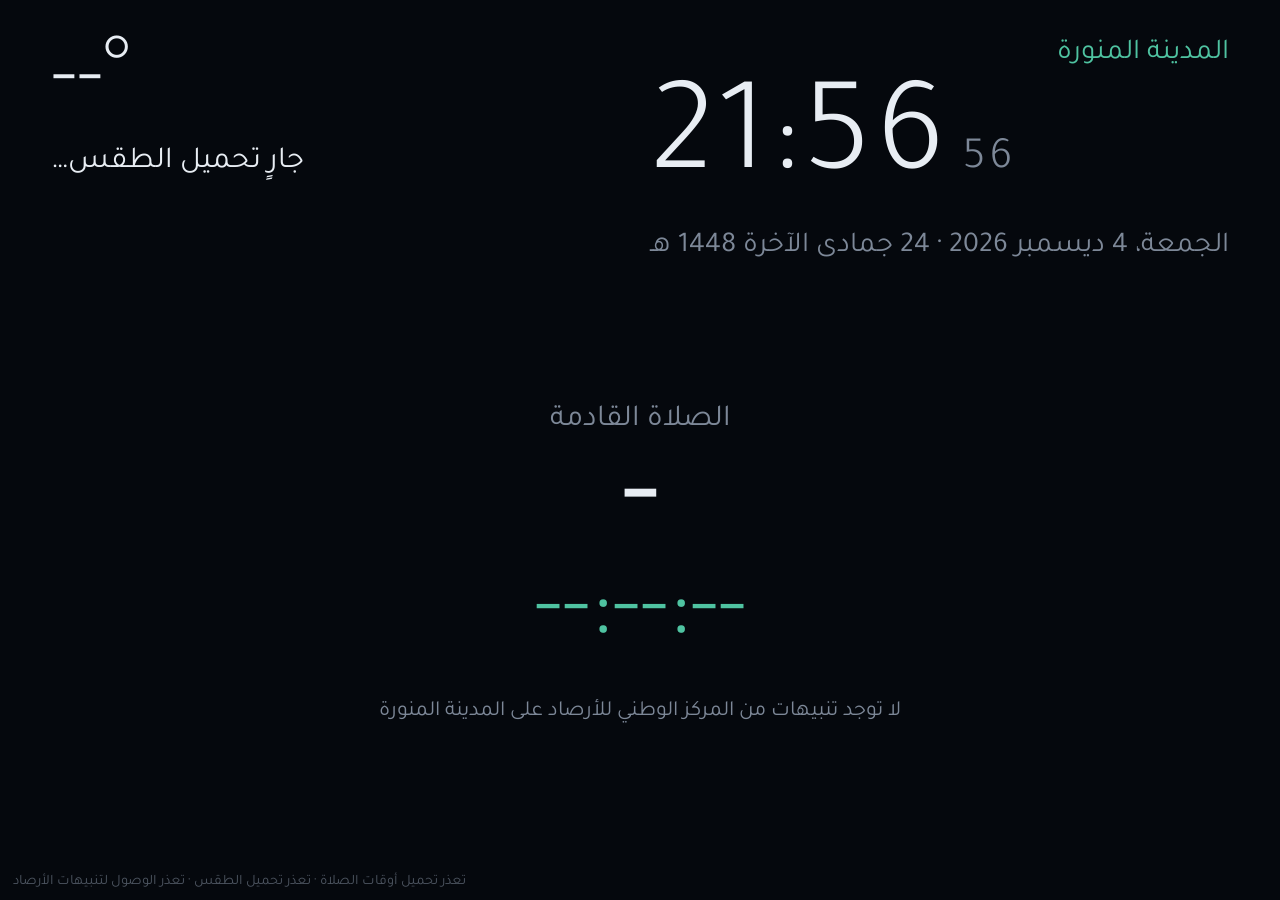
<file: tv/index.html>
<!doctype html>
<html lang="ar" dir="rtl">
<head>
<meta charset="utf-8">
<meta name="viewport" content="width=device-width, initial-scale=1">
<title>شاشة المدينة المنورة</title>
<link rel="preconnect" href="https://fonts.googleapis.com">
<link href="https://fonts.googleapis.com/css2?family=Tajawal:wght@300;500;700&display=swap" rel="stylesheet">
<style>
  :root {
    --bg: #05080d;
    --fg: #e8edf3;
    --muted: #7d8898;
    --line: #1c2430;
    --accent: #4fc3a1;
    --yellow: #f4c430;
    --orange: #ff8c1a;
    --red: #e53935;
  }
  * { box-sizing: border-box; margin: 0; padding: 0; }
  html, body { height: 100%; background: var(--bg); color: var(--fg); overflow: hidden; cursor: none; }
  body { font-family: "Tajawal", system-ui, sans-serif; }

  /* المحتوى يتحرك ببطء لحماية الشاشة من الاحتراق */
  #stage {
    position: absolute; inset: 4vh 4vw;
    display: grid; grid-template-rows: auto 1fr auto; gap: 3vh;
    transition: transform 20s ease-in-out;
  }

  header { display: flex; justify-content: space-between; align-items: flex-start; }
  .clock { font-size: 15vh; font-weight: 300; line-height: 1; letter-spacing: .02em; font-variant-numeric: tabular-nums; direction: ltr; }
  .clock small { font-size: 5vh; color: var(--muted); margin-inline-start: 1vw; }
  .date { font-size: 3.2vh; color: var(--muted); margin-top: 1.5vh; }
  .city { font-size: 3.2vh; color: var(--accent); margin-bottom: 1vh; }

  .weather { text-align: left; }
  .temp { font-size: 11vh; font-weight: 300; line-height: 1; direction: ltr; }
  .wdesc { font-size: 3.4vh; margin-top: 1vh; }
  .wmeta { font-size: 2.4vh; color: var(--muted); margin-top: .8vh; }

  main { display: flex; flex-direction: column; justify-content: center; align-items: center; gap: 2vh; }
  .next-label { font-size: 3.4vh; color: var(--muted); }
  .next-name { font-size: 7vh; font-weight: 700; }
  .countdown { font-size: 12vh; font-weight: 300; font-variant-numeric: tabular-nums; direction: ltr; color: var(--accent); }

  #alert {
    display: none; width: 100%; max-width: 80vw;
    border-radius: 2vh; padding: 2vh 3vw;
    border: .4vh solid var(--alert-color, var(--yellow));
    background: color-mix(in srgb, var(--alert-color, var(--yellow)) 14%, transparent);
  }
  #alert.show { display: block; }
  #alert .head { display: flex; align-items: center; gap: 1.5vw; font-size: 3.6vh; font-weight: 700; }
  #alert .dot { width: 3vh; height: 3vh; border-radius: 50%; background: var(--alert-color, var(--yellow)); flex: none; }
  #alert .body { font-size: 2.6vh; margin-top: 1vh; color: var(--fg); opacity: .9; }
  #alert .more { font-size: 2.2vh; margin-top: .6vh; color: var(--muted); }
  #noalert { font-size: 2.4vh; color: var(--muted); }

  footer { display: grid; grid-template-columns: repeat(6, 1fr); gap: 1vw; }
  .p { border-top: .3vh solid var(--line); padding-top: 1.5vh; text-align: center; }
  .p .n { font-size: 2.8vh; color: var(--muted); }
  .p .t { font-size: 4.2vh; margin-top: .5vh; font-variant-numeric: tabular-nums; direction: ltr; }
  .p.next { border-top-color: var(--accent); }
  .p.next .n, .p.next .t { color: var(--accent); }
  .p.sun .t { opacity: .7; }

  #status { position: absolute; bottom: 1vh; left: 1vw; font-size: 1.6vh; color: var(--muted); opacity: .6; }
</style>
</head>
<body>
<div id="stage">
  <header>
    <div>
      <div class="city">المدينة المنورة</div>
      <div class="clock" id="clock">--:--<small id="sec">--</small></div>
      <div class="date" id="date"></div>
    </div>
    <div class="weather">
      <div class="temp" id="temp">--°</div>
      <div class="wdesc" id="wdesc">جارٍ تحميل الطقس…</div>
      <div class="wmeta" id="wmeta"></div>
    </div>
  </header>

  <main>
    <div class="next-label">الصلاة القادمة</div>
    <div class="next-name" id="nextName">—</div>
    <div class="countdown" id="countdown">--:--:--</div>
    <div id="alert">
      <div class="head"><span class="dot"></span><span id="alertTitle"></span></div>
      <div class="body" id="alertBody"></div>
      <div class="more" id="alertMore"></div>
    </div>
    <div id="noalert">لا توجد تنبيهات من المركز الوطني للأرصاد على المدينة المنورة</div>
  </main>

  <footer id="prayers"></footer>
</div>
<div id="status"></div>

<script>
// ===== الإعدادات =====
const params = new URLSearchParams(location.search);
const LAT = 24.4672, LON = 39.6111;
const TZ = "Asia/Riyadh";
const TZ_OFFSET_MS = 3 * 3600 * 1000; // السعودية UTC+3 بدون توقيت صيفي
// موجز تنبيهات CAP الرسمي للمركز الوطني للأرصاد (مسجل لدى WMO)
const NCM_FEED = params.get("feed") || "https://ncm.gov.sa/ar/cap-alerts";
// متصفح التلفزيون قد يمنع الطلب بسبب CORS؛ يمكن تمرير وسيط مثل ?proxy=https://your-proxy/?url=
const PROXY = params.get("proxy") || "";
const AREA_KEYWORDS = ["المدينة المنورة", "المدينة", "Madinah", "Medina", "Al Madinah"];

const PRAYERS = [
  ["Fajr", "الفجر"], ["Sunrise", "الشروق"], ["Dhuhr", "الظهر"],
  ["Asr", "العصر"], ["Maghrib", "المغرب"], ["Isha", "العشاء"],
];

const $ = id => document.getElementById(id);
const pad = n => String(n).padStart(2, "0");
const status = {};
function setStatus(k, v) { status[k] = v; $("status").textContent = Object.values(status).filter(Boolean).join(" · "); }

function store(key, val) { try { localStorage.setItem(key, JSON.stringify(val)); } catch (e) {} }
function load(key) { try { return JSON.parse(localStorage.getItem(key)); } catch (e) { return null; } }

// تاريخ "اليوم" بتوقيت الرياض
function riyadhParts(ms = Date.now()) {
  const d = new Date(ms + TZ_OFFSET_MS);
  return { y: d.getUTCFullYear(), m: d.getUTCMonth() + 1, d: d.getUTCDate() };
}
function dayKey(p) { return `${pad(p.d)}-${pad(p.m)}-${p.y}`; }

// ===== الساعة =====
function tickClock() {
  const now = new Date();
  const t = new Intl.DateTimeFormat("en-GB", { timeZone: TZ, hour: "2-digit", minute: "2-digit", second: "2-digit", hour12: false }).formatToParts(now);
  const get = type => t.find(x => x.type === type).value;
  $("clock").firstChild.nodeValue = `${get("hour")}:${get("minute")}`;
  $("sec").textContent = get("second");
  const greg = new Intl.DateTimeFormat("ar-SA-u-ca-gregory-nu-latn", { timeZone: TZ, weekday: "long", day: "numeric", month: "long", year: "numeric" }).format(now);
  const hijri = new Intl.DateTimeFormat("ar-SA-u-ca-islamic-umalqura-nu-latn", { timeZone: TZ, day: "numeric", month: "long", year: "numeric" }).format(now);
  $("date").textContent = `${greg} · ${hijri}`;
}

// ===== أوقات الصلاة (أم القرى) =====
const timingsCache = {};
async function getTimings(p) {
  const key = dayKey(p);
  if (timingsCache[key]) return timingsCache[key];
  const saved = load("pt-" + key);
  if (saved) return (timingsCache[key] = saved);
  const r = await fetch(`https://api.aladhan.com/v1/timings/${key}?latitude=${LAT}&longitude=${LON}&method=4`);
  const j = await r.json();
  const t = {};
  for (const [k] of PRAYERS) t[k] = j.data.timings[k].slice(0, 5);
  store("pt-" + key, t);
  return (timingsCache[key] = t);
}
function toMs(p, hhmm) {
  const [h, m] = hhmm.split(":").map(Number);
  return Date.UTC(p.y, p.m - 1, p.d, h, m) - TZ_OFFSET_MS;
}

let today = null, todayT = null, tomorrowT = null, tomorrowP = null;
async function refreshPrayers() {
  try {
    today = riyadhParts();
    tomorrowP = riyadhParts(Date.now() + 86400000);
    todayT = await getTimings(today);
    tomorrowT = await getTimings(tomorrowP);
    renderPrayers();
    setStatus("pt", "");
  } catch (e) {
    setStatus("pt", "تعذر تحميل أوقات الصلاة");
  }
}
function nextPrayer() {
  const now = Date.now();
  for (const [k, ar] of PRAYERS) {
    if (k === "Sunrise") continue;
    const ms = toMs(today, todayT[k]);
    if (ms > now) return { k, ar, ms };
  }
  return { k: "Fajr", ar: "الفجر", ms: toMs(tomorrowP, tomorrowT.Fajr), tomorrow: true };
}
function renderPrayers() {
  const nx = nextPrayer();
  $("prayers").innerHTML = PRAYERS.map(([k, ar]) => {
    const cls = ["p", k === "Sunrise" ? "sun" : "", (!nx.tomorrow && k === nx.k) ? "next" : ""].join(" ");
    return `<div class="${cls}"><div class="n">${ar}</div><div class="t">${todayT[k]}</div></div>`;
  }).join("");
}
function tickCountdown() {
  if (!todayT || !tomorrowT) return;
  if (dayKey(riyadhParts()) !== dayKey(today)) { refreshPrayers(); return; }
  const nx = nextPrayer();
  const left = Math.max(0, Math.floor((nx.ms - Date.now()) / 1000));
  $("nextName").textContent = nx.ar + (nx.tomorrow ? " (غداً)" : "");
  $("countdown").textContent = `${pad(Math.floor(left / 3600))}:${pad(Math.floor(left % 3600 / 60))}:${pad(left % 60)}`;
  if (left === 0) setTimeout(renderPrayers, 1500);
}

// ===== الطقس (Open-Meteo) =====
const WMO = {
  0: "صحو", 1: "صحو غالباً", 2: "غائم جزئياً", 3: "غائم",
  45: "ضباب", 48: "ضباب متجمد", 51: "رذاذ خفيف", 53: "رذاذ", 55: "رذاذ كثيف",
  61: "أمطار خفيفة", 63: "أمطار", 65: "أمطار غزيرة", 66: "أمطار متجمدة", 67: "أمطار متجمدة غزيرة",
  71: "ثلوج خفيفة", 73: "ثلوج", 75: "ثلوج كثيفة", 77: "حبيبات ثلجية",
  80: "زخات مطر", 81: "زخات مطر متوسطة", 82: "زخات مطر غزيرة",
  95: "عواصف رعدية", 96: "عواصف رعدية مع برد", 99: "عواصف رعدية مع برد كثيف",
};
async function refreshWeather() {
  try {
    const url = `https://api.open-meteo.com/v1/forecast?latitude=${LAT}&longitude=${LON}` +
      `&current=temperature_2m,apparent_temperature,relative_humidity_2m,weather_code,wind_speed_10m` +
      `&daily=temperature_2m_max,temperature_2m_min&timezone=${encodeURIComponent(TZ)}&forecast_days=1`;
    const j = await (await fetch(url)).json();
    const c = j.current;
    $("temp").textContent = `${Math.round(c.temperature_2m)}°`;
    $("wdesc").textContent = WMO[c.weather_code] || "—";
    $("wmeta").textContent = `العظمى ${Math.round(j.daily.temperature_2m_max[0])}° · الصغرى ${Math.round(j.daily.temperature_2m_min[0])}° · ` +
      `الرطوبة ${c.relative_humidity_2m}% · الرياح ${Math.round(c.wind_speed_10m)} كم/س`;
    setStatus("w", "");
  } catch (e) {
    setStatus("w", "تعذر تحميل الطقس");
  }
}

// ===== تنبيهات المركز الوطني للأرصاد (CAP) =====
const COLORS = {
  red: { css: "var(--red)", ar: "أحمر" },
  orange: { css: "var(--orange)", ar: "برتقالي" },
  yellow: { css: "var(--yellow)", ar: "أصفر" },
};
function fetchText(url) {
  return fetch(PROXY ? PROXY + encodeURIComponent(url) : url).then(r => { if (!r.ok) throw new Error(r.status); return r.text(); });
}
const xml = s => new DOMParser().parseFromString(s, "application/xml");
const txt = (node, tag) => { const el = node.getElementsByTagNameNS("*", tag)[0]; return el ? el.textContent.trim() : ""; };

function alertColor(info) {
  // المركز يصنف التنبيهات بالألوان؛ نبحث عن اللون في النص أو المعاملات، وإلا نستنتجه من الشدة
  const hay = [txt(info, "event"), txt(info, "headline"), txt(info, "description"),
    ...[...info.getElementsByTagNameNS("*", "parameter")].map(p => p.textContent)].join(" ").toLowerCase();
  if (/أحمر|حمراء|\bred\b/.test(hay)) return COLORS.red;
  if (/برتقالي|\borange\b/.test(hay)) return COLORS.orange;
  if (/أصفر|صفراء|\byellow\b/.test(hay)) return COLORS.yellow;
  const sev = txt(info, "severity");
  if (sev === "Extreme") return COLORS.red;
  if (sev === "Severe") return COLORS.orange;
  return COLORS.yellow;
}
function pickInfo(capDoc) {
  const infos = [...capDoc.getElementsByTagNameNS("*", "info")];
  return infos.find(i => (txt(i, "language") || "").startsWith("ar")) || infos[0];
}
function coversMadinah(info) {
  const areas = [...info.getElementsByTagNameNS("*", "areaDesc")].map(a => a.textContent).join(" ");
  return AREA_KEYWORDS.some(k => areas.includes(k));
}

async function refreshAlerts() {
  try {
    const feed = xml(await fetchText(NCM_FEED));
    const items = [...feed.getElementsByTagName("item"), ...feed.getElementsByTagNameNS("*", "entry")];
    const now = Date.now();
    const found = [];
    for (const it of items.slice(0, 30)) {
      // بعض الموجزات تضمّن CAP مباشرة، وبعضها يضع رابطاً له
      let cap = it.getElementsByTagNameNS("*", "alert")[0] ? it : null;
      if (!cap) {
        const linkEl = it.getElementsByTagName("link")[0];
        const link = linkEl && (linkEl.getAttribute("href") || linkEl.textContent.trim());
        if (!link) continue;
        try { cap = xml(await fetchText(link)); } catch (e) { continue; }
      }
      if (txt(cap, "msgType") === "Cancel") continue;
      const info = pickInfo(cap);
      if (!info || !coversMadinah(info)) continue;
      const exp = Date.parse(txt(info, "expires"));
      if (exp && exp < now) continue;
      found.push(info);
    }
    showAlert(found);
    setStatus("a", "");
  } catch (e) {
    setStatus("a", "تعذر الوصول لتنبيهات الأرصاد");
  }
}
function showAlert(infos) {
  const box = $("alert");
  if (!infos.length) { box.classList.remove("show"); $("noalert").style.display = ""; return; }
  const rank = c => c === COLORS.red ? 3 : c === COLORS.orange ? 2 : 1;
  infos.sort((a, b) => rank(alertColor(b)) - rank(alertColor(a)));
  const info = infos[0], color = alertColor(info);
  box.style.setProperty("--alert-color", color.css);
  $("alertTitle").textContent = `تنبيه ${color.ar}: ${txt(info, "event") || txt(info, "headline")}`;
  $("alertBody").textContent = txt(info, "headline") || txt(info, "description");
  const exp = Date.parse(txt(info, "expires"));
  const until = exp ? "حتى " + new Intl.DateTimeFormat("ar-SA-u-nu-latn", { timeZone: TZ, weekday: "long", hour: "2-digit", minute: "2-digit" }).format(exp) : "";
  $("alertMore").textContent = [until, infos.length > 1 ? `و ${infos.length - 1} تنبيه آخر` : ""].filter(Boolean).join(" · ");
  box.classList.add("show");
  $("noalert").style.display = "none";
}

// ===== حماية الشاشة من الاحتراق =====
function drift() {
  const x = (Math.random() - .5) * 2, y = (Math.random() - .5) * 2;
  $("stage").style.transform = `translate(${x}vw, ${y}vh)`;
}

// ===== التشغيل =====
tickClock();
refreshPrayers().then(tickCountdown);
refreshWeather();
refreshAlerts();
setInterval(() => { tickClock(); tickCountdown(); }, 1000);
setInterval(refreshWeather, 15 * 60 * 1000);
setInterval(refreshAlerts, 10 * 60 * 1000);
setInterval(drift, 60 * 1000);
// إعادة تحميل يومية لتجنب أي تسريب في متصفح التلفزيون
setTimeout(() => location.reload(), 24 * 3600 * 1000);
</script>
</body>
</html>
</file>
